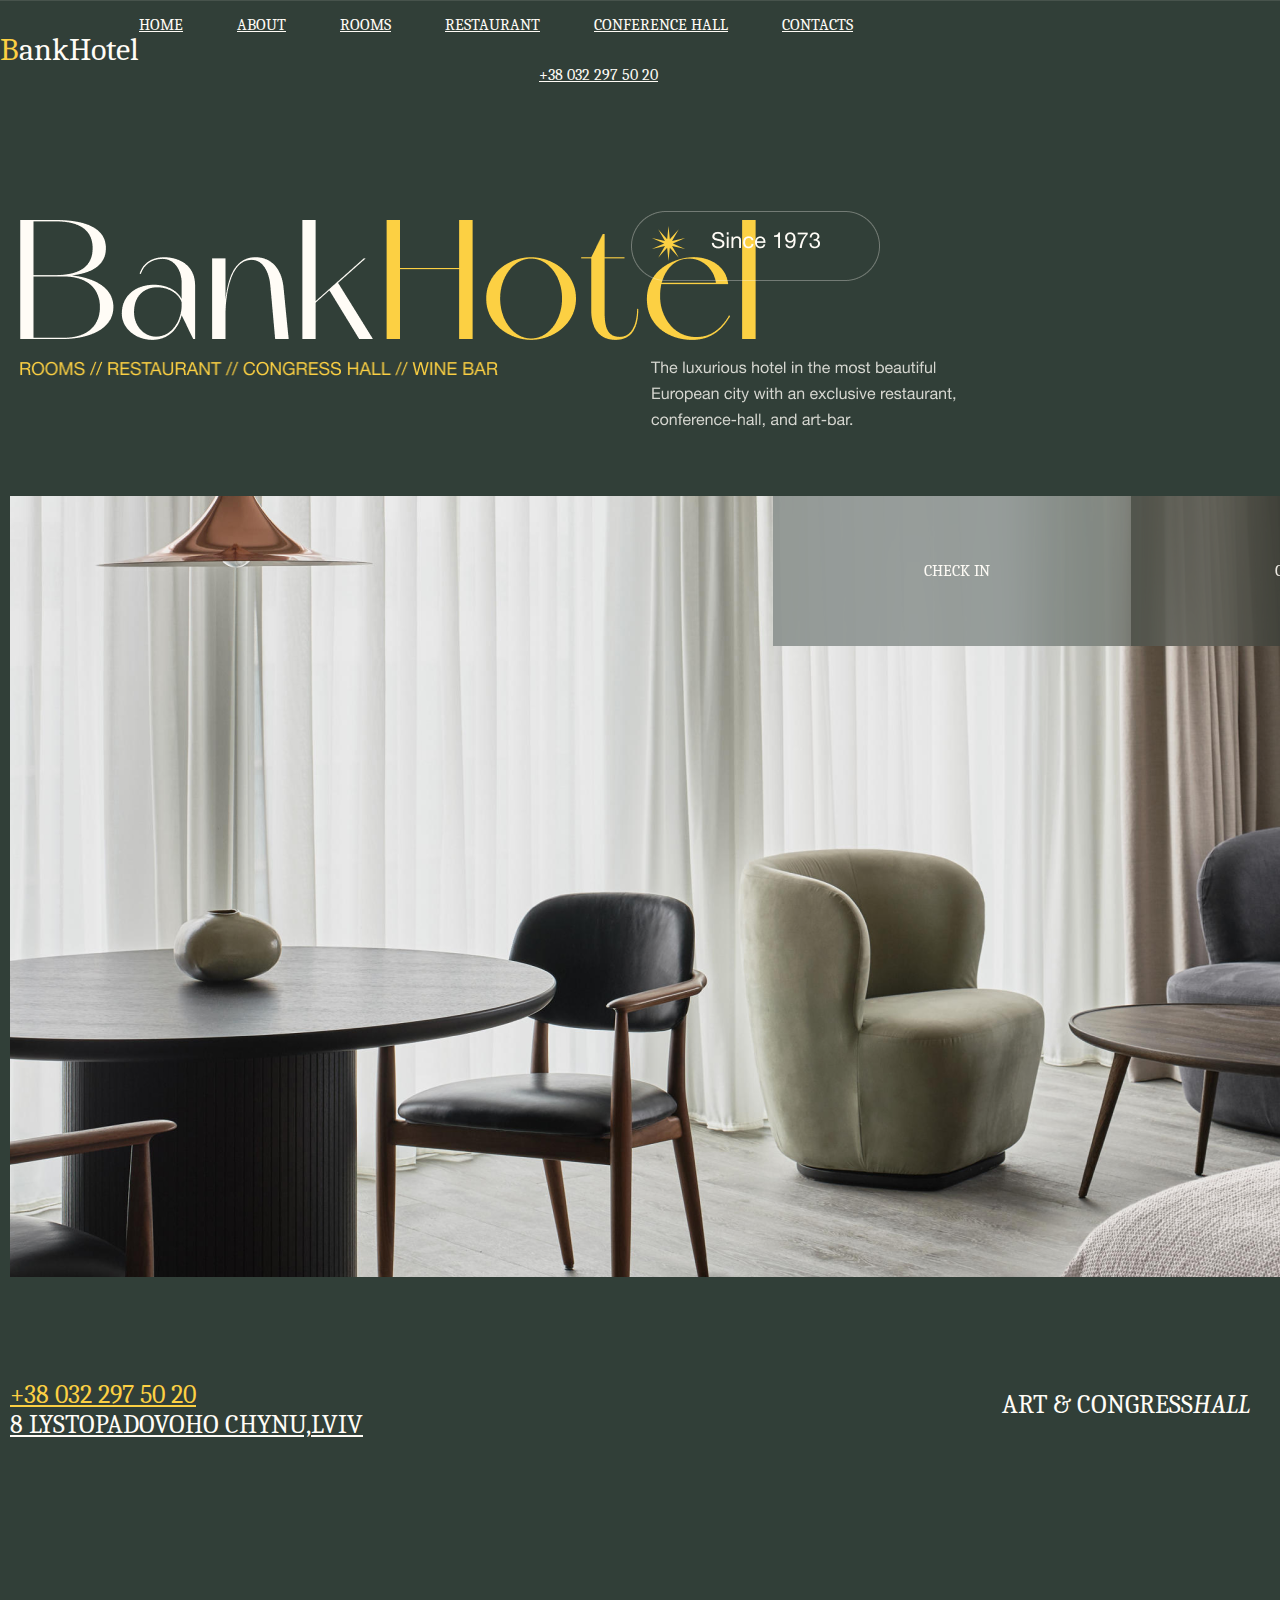
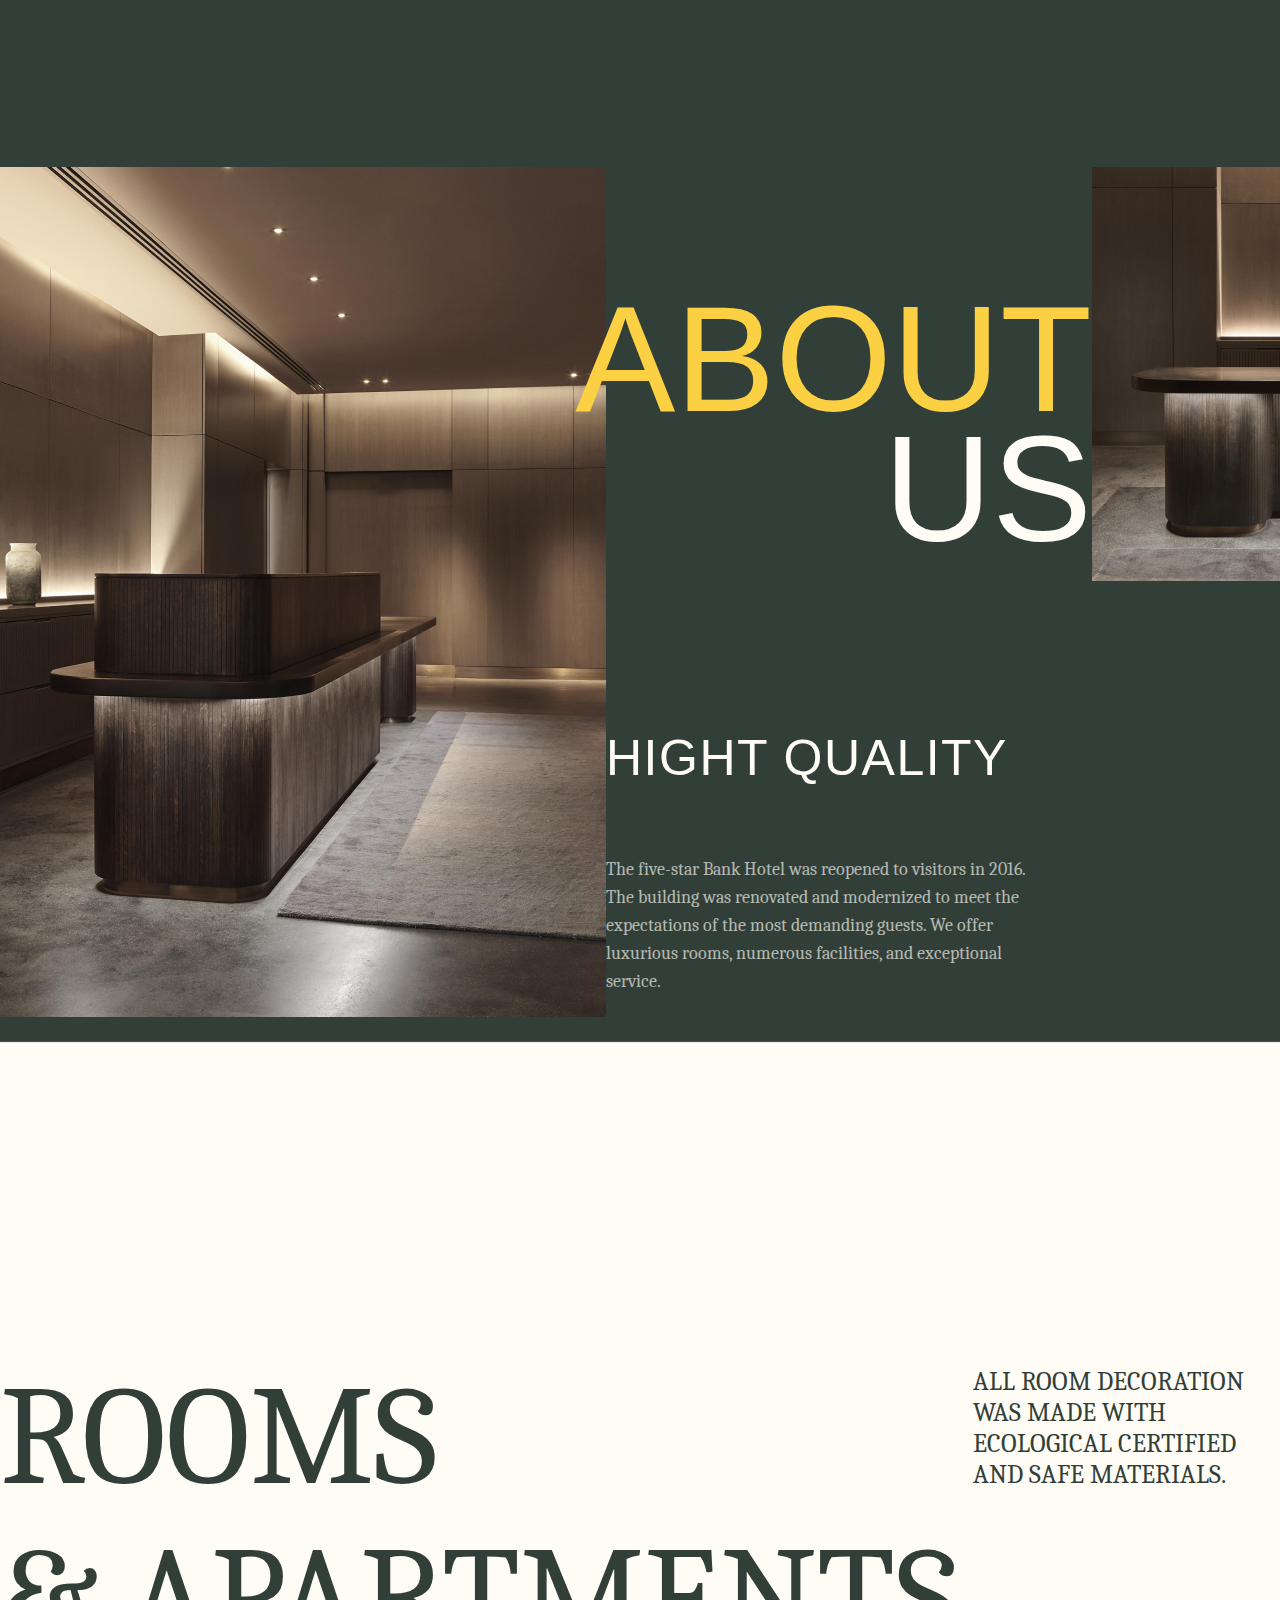
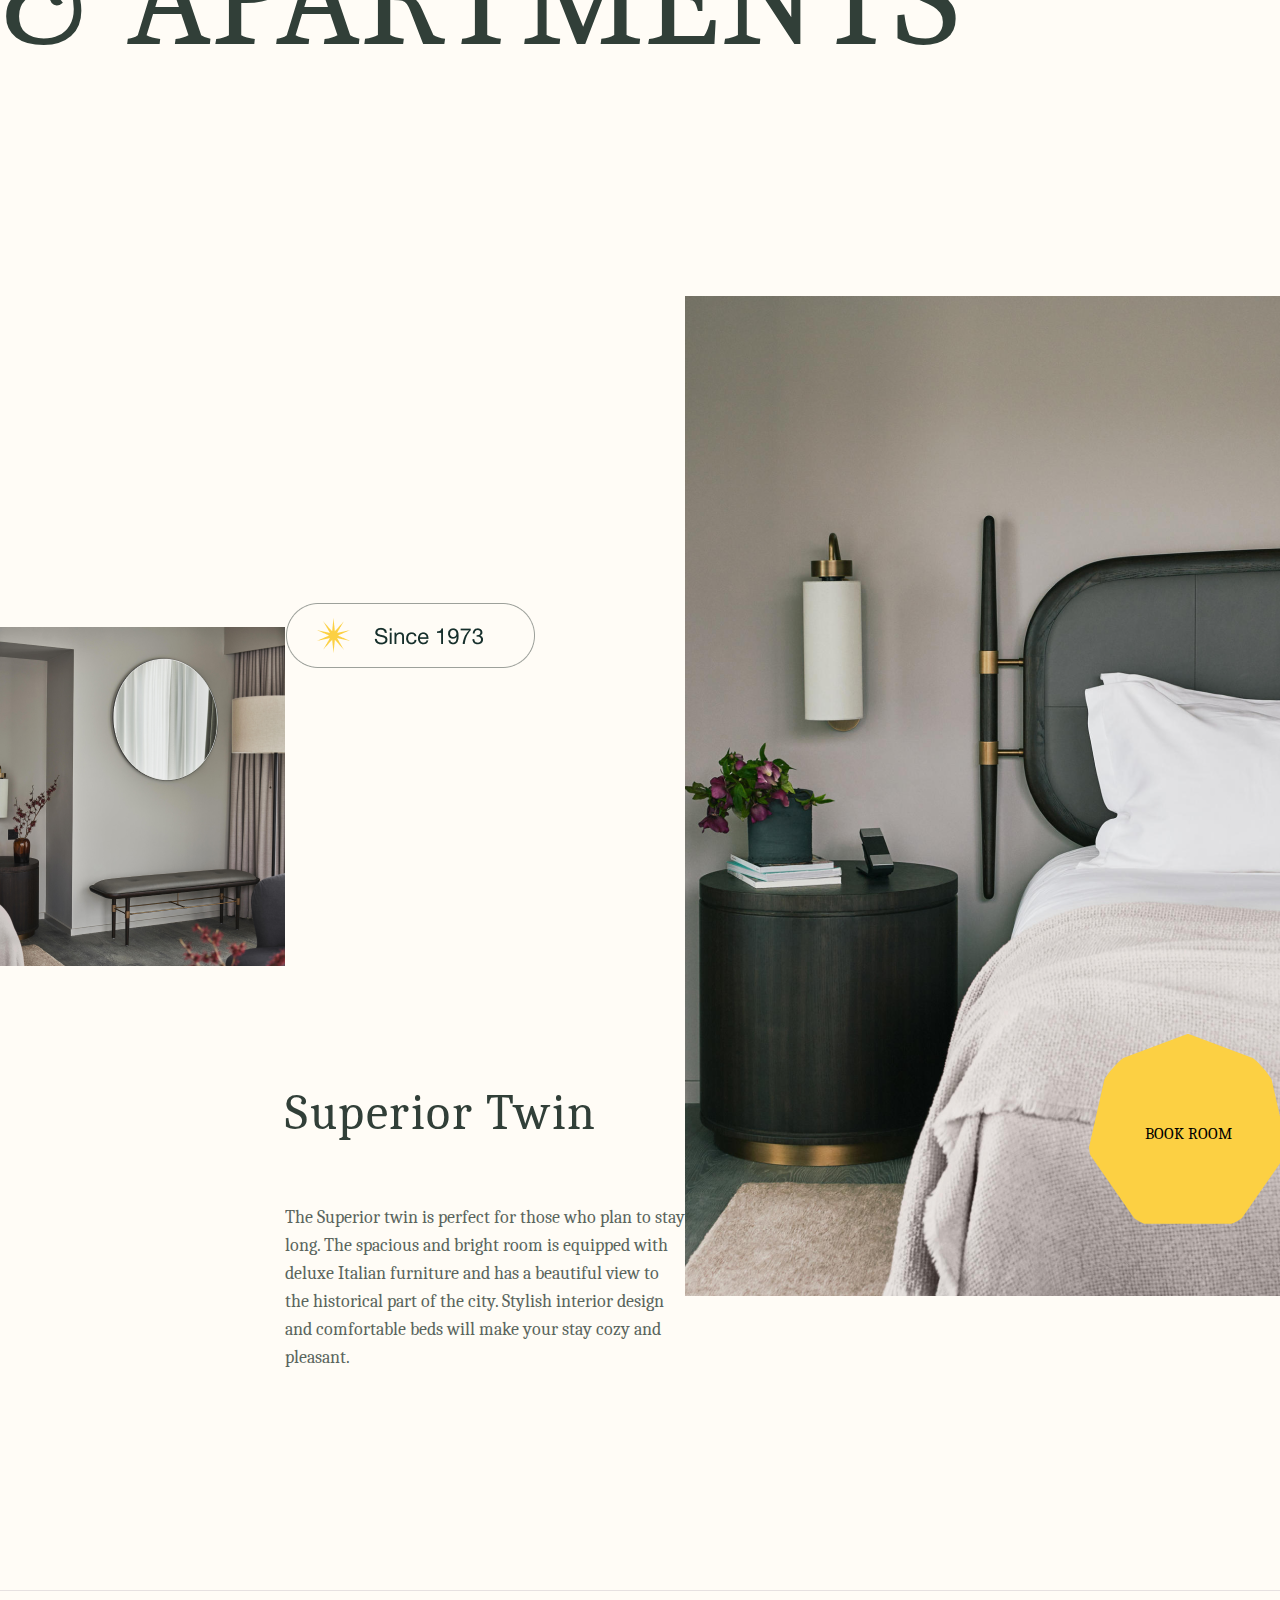
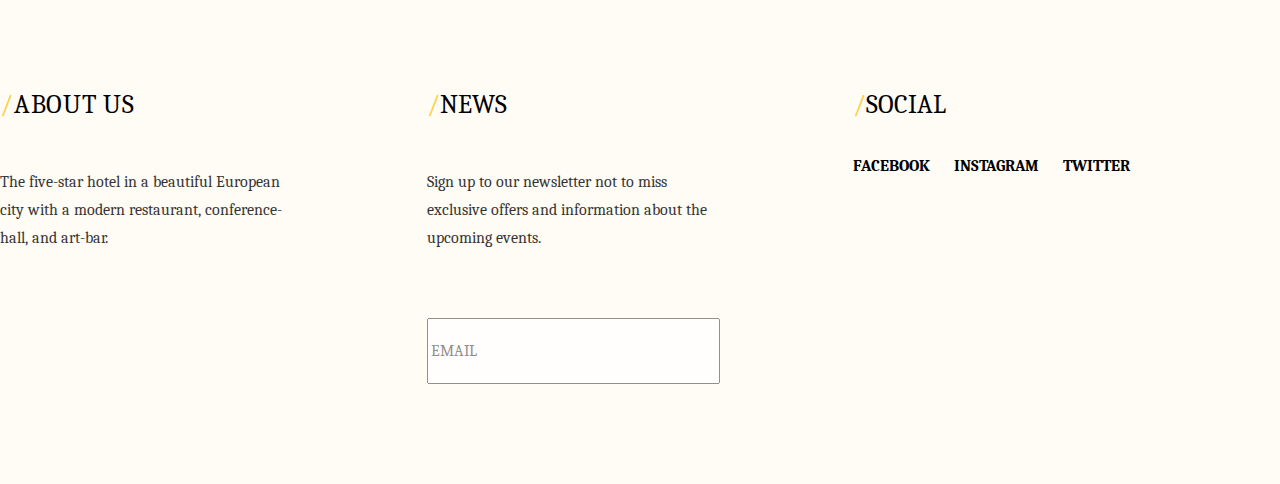
<file: index.html>
<!DOCTYPE html>
<html lang="en">

<head>
    <meta charset="UTF-8">
    <meta name="viewport" content="width=device-width, initial-scale=1.0">
    <title>BankHotel</title>
    <link rel="stylesheet" href="assets/styles/normalize.css">
    <link rel="stylesheet" href="assets/styles/styles.css">
    <link href="https://fonts.cdnfonts.com/css/helvetica-neue-9" rel="stylesheet">
    <link href="https://fonts.cdnfonts.com/css/miracle-world-personal-use" rel="stylesheet">
    <link rel="preconnect" href="https://fonts.googleapis.com">
    <link rel="preconnect" href="https://fonts.gstatic.com" crossorigin>
    <link href="https://fonts.googleapis.com/css2?family=Caladea&display=swap" rel="stylesheet">
    <link rel="icon" href="assets/images/1301476335.svg" type="image/svg">

</head>

<body>
    <header class="flexcontainer">
        <h1>BankHotel</h1>
        <nav><a href="bank_hotel.html">Home</a>
            <a href="bank_hotel.html">About</a>
            <a href="bank_hotel.html">Rooms</a>
            <a href="bank_hotel.html">Restaurant</a>
            <a href="bank_hotel.html">Conference hall</a>
            <a href="bank_hotel.html">Contacts</a>

            <a href="tel:+380322975020" class="phone-link">+38 032 297 50 20</a>
        </nav>
    </header>
    <main>
        <div class="image-container">
            <div class="flex1">
                <img src="assets/images/BankHotel_png.png" alt="logo">
                <img src="assets/images/winebar.png" alt="buttons">
            </div>
            <div class="rectangle125">
                <img src="assets/images/Rectangle125.png" alt="frame">
                <img src="assets/images/since1973.png" alt="since1973" class="overlay-image_1">
                <img src="assets/images/Star8.svg" alt="Star" class="overlay-image_2">
                <img src="assets/images/luxurious.png" alt="text" class="overlay-image_3">
            </div>
        </div>
        <div class="image-container_1"><img src="assets/images/space-copenhagen.png" alt="hotel room">
            <button class="overlay-button">CHECK IN</button>
            <button class="overlay-button_1">CHECK OUT</button>
            <button class="overlay-button_2">BOOK ROOM</button>
        </div>
        <a href="tel:+380322975020" class="phone-link_1">+38 032 297 50 20</a>
        <div class="text-container">
            <p>8 Lystopadovoho Chynu,Lviv</p>
            <p>Art & Congress <span style="font-style: italic;"> Hall</span></p>
        </div>
        <div class="container">
            <img src="assets/images/room_2.png" alt="hotel room">
            <section class="container_block">
                <h2>About<span>us</span></h2>
                <h3>Hight quality</h3>
                <p>The five-star Bank Hotel was reopened to visitors in 2016. The building was renovated and
                    modernized to meet
                    the expectations of the most demanding guests. We offer luxurious rooms, numerous facilities, and
                    exceptional
                    service.</p>
            </section>
            <img src="assets/images/img_room.png" alt="hotel room">
        </div>

        <section class="container-rooms1">
            <h4><span>Rooms</span><span>& Apartments</span></h4>
            <h5>All room decoration was made with ecological certified and safe materials.</h5>
        </section>
        <div class="container_2">
            <img src="assets/images/room_4.png" alt="hotel room">
            <section class="container_block2">
                <div class="image-container_rectangle">
                    <img src="assets/images/label.png" alt="frame">
                </div>
                <h6>Superior Twin</h6>
                <p>The Superior twin is perfect for those who plan to stay long. The spacious and bright room is
                    equipped with deluxe Italian furniture and has a beautiful view to the historical part of the
                    city.
                    Stylish interior design and comfortable beds will make your stay cozy and pleasant.</p>
            </section>
            <button class="overlay-button_3">
                BOOK ROOM</button>
            <img src="assets/images/room_3.png" alt="hotel room">
        </div>
    </main>
    <footer>
        <section class="footer_block">
            <h6 class="footer_block_header"><span>/</span>About us</h6>
            <p>The five-star hotel in a beautiful European city with a modern restaurant,
                conference-hall, and art-bar.</p>
        </section>
        <section class="footer_block">
            <div class="footer_block_header"><span>/</span>News</div>
            <p>Sign up to our newsletter not to miss exclusive offers and information about the upcoming
                events.</p><input type="email" name="email" placeholder="EMAIL" required>
        </section>
        <section class="footer_block">
            <div class="footer_block_header"><span>/</span>Social</div>
            <div class="footer_block_links"><a
                    href="https://m.facebook.com/bankhotelstockholm/events/?ref=page_internal&mt_nav=0" target="_blank"
                    class="link">Facebook</a><a href="https://www.instagram.com/thecopenhagenbook.dk/"
                    class="link">Instagram</a><a href="https://twitter.com/TheLocalDenmark" target="_blank"
                    class="link">Twitter</a>
            </div>
        </section>
    </footer>

</body>

</html>
</file>
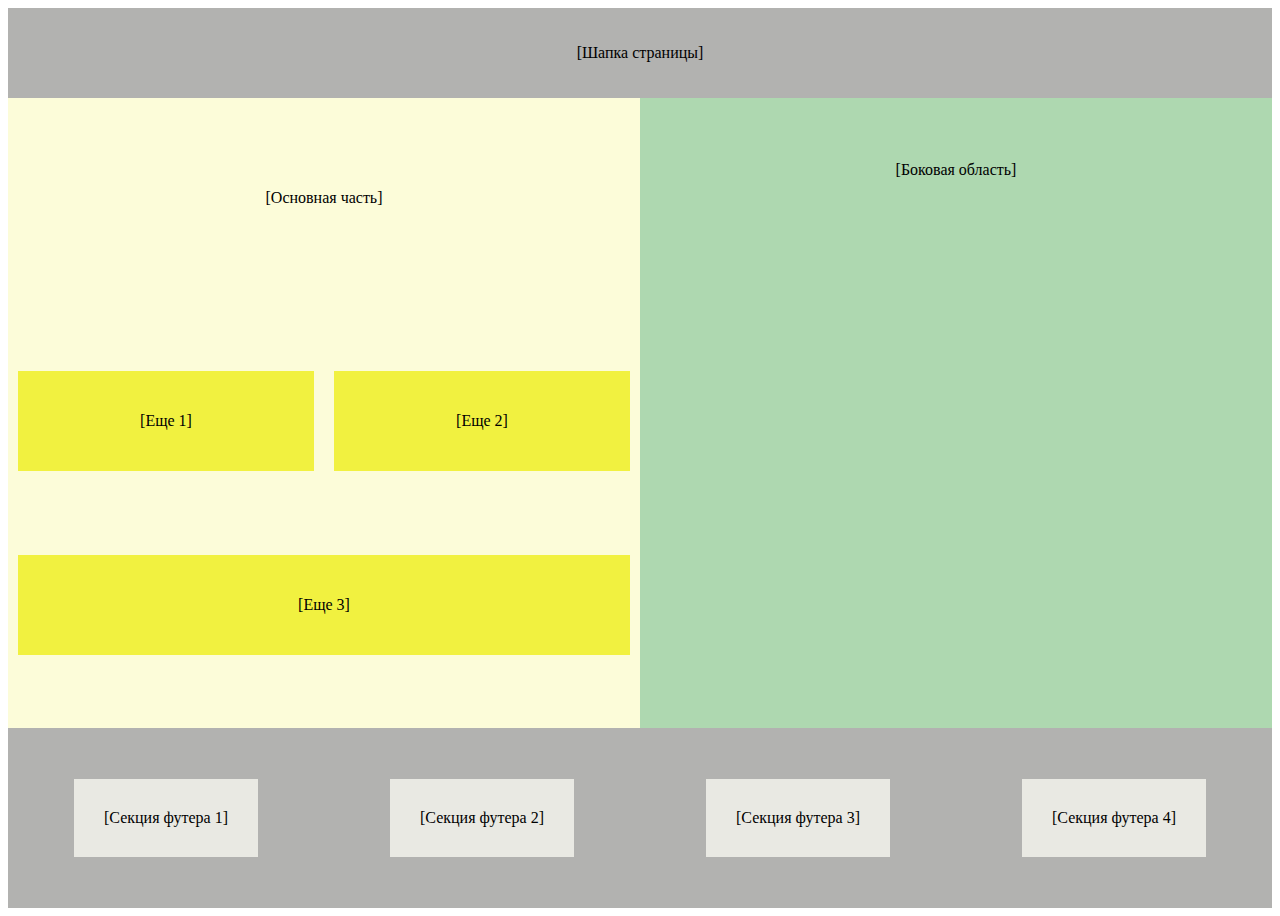
<file: позиционирование/index.html>
<!DOCTYPE html>
<html lang="ru">

<head>
    <meta charset="UTF-8">
    <meta name="viewport" content="width=device-width, initial-scale=1.0">
    <title>Live&Travel</title>
    <style>
        .flexcontainer {
            display: flex;
            flex-direction: row;
            justify-content: center;
            align-items: center;
            height: 10vh;
            background-color: rgb(102, 102, 97, 0.5);


        }

        .container {
            display: flex;
            height: 70vh;
        }

        .main-section {
            display: flex;
            flex-wrap: wrap;
            width: 50%;
            background-color: rgba(241, 241, 64, 0.2);
        }

        .main-block {
            width: 100%;
            height: 200px;
            display: flex;
            justify-content: center;
            align-items: center;
        }

        .additional-row {
            width: 100%;
            display: flex;
        }

        .additional-block {
            width: 50%;
            height: 100px;
            background-color: rgba(241, 241, 64);
            display: flex;
            justify-content: center;
            align-items: center;
            margin: 10px;
        }

        .additional-block-full {
            width: 100%;
            height: 100px;
            background-color: rgba(241, 241, 64);
            display: flex;
            justify-content: center;
            align-items: center;
            margin: 10px;
        }


        .sidebar {
            width: 50%;
            background-color: #aed8b0;
            display: flex;
            justify-content: center;
            align-items: flex-start;


        }

        .sidebar p {
            margin-top: 10%;
        }

        .main-container {
            display: flex;
            flex-direction: row;
            width: 100%;
            height: 20vh;
            justify-content: space-around;
            align-items: center;
            background-color: rgb(102, 102, 97, 0.5);

        }

        .inner-container {
            display: flex;
            padding: 30px;
            background-color: rgb(233, 233, 227);
        }
    </style>
</head>

<body>
    <div class="flexcontainer">[Шапка страницы]</div>
    <div class="container">
        <div class="main-section">
            <div class="main-block">
                [Основная часть]
            </div>
            <div class="additional-row">
                <div class="additional-block">[Еще 1]</div>
                <div class="additional-block">[Еще 2]</div>
            </div>
            <div class="additional-block-full">[Еще 3]</div>
        </div>

        <div class="sidebar">
            <p>[Боковая область]</p>
        </div>
    </div>
    <div class="main-container">
        <p class="inner-container">[Секция футера 1]</p>
        <p class="inner-container">[Секция футера 2]</p>
        <p class="inner-container">[Секция футера 3]</p>
        <p class="inner-container">[Секция футера 4]</p>
    </div>

</body>

</html>
</file>
<file: assets/styles/styles.css>
html {
    background: linear-gradient(to bottom, #313f38 50%, #FFFCF6 50%);
    font-family: 'Helvetica Neue LT Std', 'Caladea', sans-serif;
    font-weight: normal;
    text-transform: uppercase;
    font-size: 16px;
    color: #FFFCF6;
}

/*элементы header*/
.flexcontainer {
    display: flex;
    flex-direction: row;
    align-items: center;
    justify-content: space-between;
    text-decoration: none;
    line-height: 50px;
}

/*название*/
h1 {
    text-transform: none;
    font-weight: normal;

}

h1::first-letter {
    color: #fcd043;
}

/*навигационные кнопки*/
nav a {
    margin-right: 50px;

    color: #FFFCF6;
}

nav a:last-child {
    margin-left: 400px;
    margin-right: 10px;
}

/*лого, надпись, декор*/
.image-container {
    display: flex;
    flex-direction: row;
    justify-content: space-between;
    align-items: center;
    margin-top: 120px;
    margin-left: 20px;
}


.flex1 {
    display: flex;
    flex-direction: column;
}

.flex1 img {
    margin-bottom: 20px;
}

.flex1 img:last-child {
    width: 65%;
    height: auto;
}

/*псевдокнопка rectangle*/
.rectangle125 {
    display: inline-block;
    position: relative;
    right: 400px;
    top: -60px;

}

.overlay-image_1 {
    position: absolute;
    top: 20px;
    left: 80px;
}

.overlay-image_2 {
    position: absolute;
    top: 15px;
    left: 20px;
}

.overlay-image_3 {
    position: absolute;
    top: 150px;
    left: 20px;
}

/*первое фото и кнопки check и book*/
.image-container_1 {
    display: inline-block;
    position: relative;
    margin-top: 100px;
    margin-right: 0px;
    margin-left: 10px;
    margin-bottom: 100px;

}

/* кнопка check in*/
.overlay-button {
    position: absolute;
    height: 150px;
    width: 368.5px;
    border-radius: 0px;
    background: #313F387A;
    z-index: 1;
    left: 41%;
    right: 0%;
    top: 0%;
    bottom: 0%;
    background-color: rgba(49, 63, 56, 0.48);
    opacity: 0.9;
    backdrop-filter: blur(20px);
    border: none;
    color: #FFFCF6;

}

.overlay-button:hover {
    background-color: rgb(61, 94, 84);
    color: white;
}

/*кнопка check out*/
.overlay-button_1 {
    position: absolute;
    height: 150px;
    width: 368.5Px;
    border-radius: 0px;
    background: #313F387A;
    z-index: 1;
    left: 60.25%;
    right: 0%;
    top: 0%;
    bottom: 0%;
    background-color: rgba(49, 63, 56, 0.48);
    opacity: 0.9;
    backdrop-filter: blur(20px);
    border: none;
    color: #FFFCF6;
}

.overlay-button_1:hover {
    background-color: rgb(61, 94, 84);
    color: white;
}

/* кнопка book room*/
.overlay-button_2 {
    position: absolute;
    height: 150px;
    width: 369.8553161621094px;
    border-radius: 0px;
    border: none;
    right: 0%;
    top: 0%;
    bottom: 0%;
    background: #FCD043;

}

.overlay-button_2:hover {
    opacity: 0.5;

    background-color: gray;
}

/*адрес и надпись*/
.text-container {

    display: flex;
    flex-direction: row;
    justify-content: space-between;
    align-items: center;
    margin-top: 0px;
    margin-left: 10px;
    margin-right: 10px;
    margin-bottom: 300px;
    font-size: 26px;
    padding-top: 0px;

}

/*телефон*/
.phone-link_1 {

    font-size: 26px;
    text-transform: uppercase;
    color: #FCD043;
    margin-left: 10px;
    margin-top: 30px;
    margin-bottom: 0px;
    align-self: flex-end;

}

/*адрес*/
.text-container p:first-child {
    margin-top: 0px;

    text-decoration-line: underline;
}

/*надпись*/
.text-container p:last-of-type {
    margin-top: -20px;
    margin-right: 20px;
    align-self: baseline;
    display: flex;
    flex-wrap: wrap;
    justify-content: flex-end;
    width: 250px;
}

/*2 фото h2 h3 p*/
.container {

    display: flex;
    flex-direction: row;
    align-items: center;
    justify-content: space-between;
}

/*h2 h3 p*/
.container_block {

    display: flex;
    flex-direction: column;
    align-items: flex-start;

}

h2 {

    display: flex;
    flex-wrap: wrap;
    justify-content: flex-end;
    width: 486px;
    height: 260px;
    font-family: 'Miracle World Personal Use', sans-serif;
    font-weight: 250;
    font-size: 150px;
    line-height: 130px;
    text-align: right;
    color: #FCD043;

}

h2 span {
    color: #FFFCF6;
}

h3 {

    display: flex;
    flex-direction: row;
    font-family: 'Miracle World Personal Use', sans-serif;
    font-weight: 200;
    font-size: 50px;
    line-height: 60px;
    letter-spacing: 0.03em;


}

.container p {

    width: 443px;
    height: 140px;
    font-family: 'Helvetica 45 Light', 'Caladea', sans-serif;
    text-transform: none;
    font-size: 18px;
    line-height: 28px;
    font-weight: 200;
    opacity: 0.64;
}

.container img:last-of-type {
    margin-right: 10px;
    margin-bottom: auto;
}

/*h4+h5 белый фон*/
.container-rooms1 {
    background-color: #FFFCF6;
    display: flex;
    flex-direction: row;
    justify-content: space-between;
    color: #313f38;
    font-family: 'Caladea', sans-serif;
    font-style: normal;
    margin-top: 300px;
}

/*h4 белый фон*/
h4 {

    display: flex;
    flex-wrap: wrap;
    justify-content: flex-start;
    align-items: baseline;
    height: 260px;
    font-weight: 200;
    font-size: 140px;
    margin-top: 40px;
}

h4 span {
    display: inline-block;

}

h4 span:first-child {
    width: 100%;
}

h4 span:last-child {
    width: 100%;
}

/*h5 белый фон*/
h5 {

    display: flex;
    flex-wrap: wrap;
    width: 440px;
    height: 93px;
    font-size: 26px;
    line-height: 31px;
    font-weight: 400;
    margin-top: 50px;
}

/*2 фото, h6, текст, кнопка*/
.container_2 {
    background-color: #FFFCF6;
    display: flex;
    position: relative;
    flex-direction: row;
    align-items: center;
    justify-content: space-between;
    margin-bottom: 200px;
}

/*псевдокнопка restangle+фото белый фон*/
.container_block2 {
    display: flex;
    flex-direction: column;
    align-items: center;
    color: #313f38;
    font-family: 'Caladea', 'Helvetica Neue LT Std', sans-serif;
    font-style: normal;
    margin-top: 400px;
    margin-bottom: 0px;
    text-transform: none;
}

/*h6 белый фон*/
h6 {
    margin-bottom: 40px;
    width: 400px;
    height: 61px;
    letter-spacing: 0.03em;
    font-weight: 250;
    font-size: 50px;
}

/*абзац текста белый фон*/
.container_block2 p {
    width: 400px;
    height: 168px;
    font-weight: 400;
    font-size: 18px;
    line-height: 28px;
    opacity: 0.8;
}

/*псевдокнопка rectangle*/
.image-container_rectangle {
    display: flex;
    margin-right: 150px;
    margin-bottom: 300px;


}

/*кнопка book на фото*/
.overlay-button_3 {
    position: absolute;
    width: 200px;
    height: 200px;
    border-radius: 50%;
    border: none;
    clip-path: polygon(50% 0%, 90% 15%, 100% 59%, 75% 95%, 25% 95%, 0% 59%, 10% 15%);
    background: #FCD043;
    z-index: 1;
    top: 70%;
    left: 85%;
}

.overlay-button_3:hover {
    opacity: 0.8;
    background-color: gray;
}

.container_2 img:last-of-type {
    position: relative;
    z-index: 0;
}

/*футер*/
footer {

    border-top: 1px solid rgb(230, 225, 225);
    background-color: #FFFCF6;
    color: black;
    display: flex;
    flex-direction: row;
    justify-content: space-around;
    font-weight: 400;
    font-size: 16px;
    line-height: 28px;
    font-family: 'Caladea', 'Helvetica Neue LT Std', sans-serif;

}

/*футер оглавление*/
.footer_block_header {
    display: flex;
    flex-direction: row;
    width: 140px;
    height: 31px;
    font-size: 26px;
    margin-bottom: 30px;
    margin-top: 100px;

}

/*оглавление слэш*/
.footer_block_header span {
    color: #FCD043;
}

/*блоки футера вертикальные*/
.footer_block {

    display: flex;
    flex-direction: column;
    width: 33%;
    padding-right: 50px;
}

/*футер текстовые блоки*/
.footer_block p {
    display: flex;
    flex-direction: column;
    width: 285px;
    height: 84px;
    text-transform: none;
    opacity: 0.8;
}

/*футер ссылки на соц сети*/
.footer_block_links {
    display: flex;
    flex-direction: row;
    justify-content: space-between;
    color: black;
    font-weight: bolder;
}

.footer_block_links a {
    text-decoration: none;
    color: black;
}

.footer_block_links a:last-child {
    margin-right: 100px;
}

/*поле имейл*/
input {
    width: 285px;
    height: 60px;
    margin-top: 50px;
    margin-bottom: 100px;
}

input:required {

    opacity: 0.8;
}
</file>
